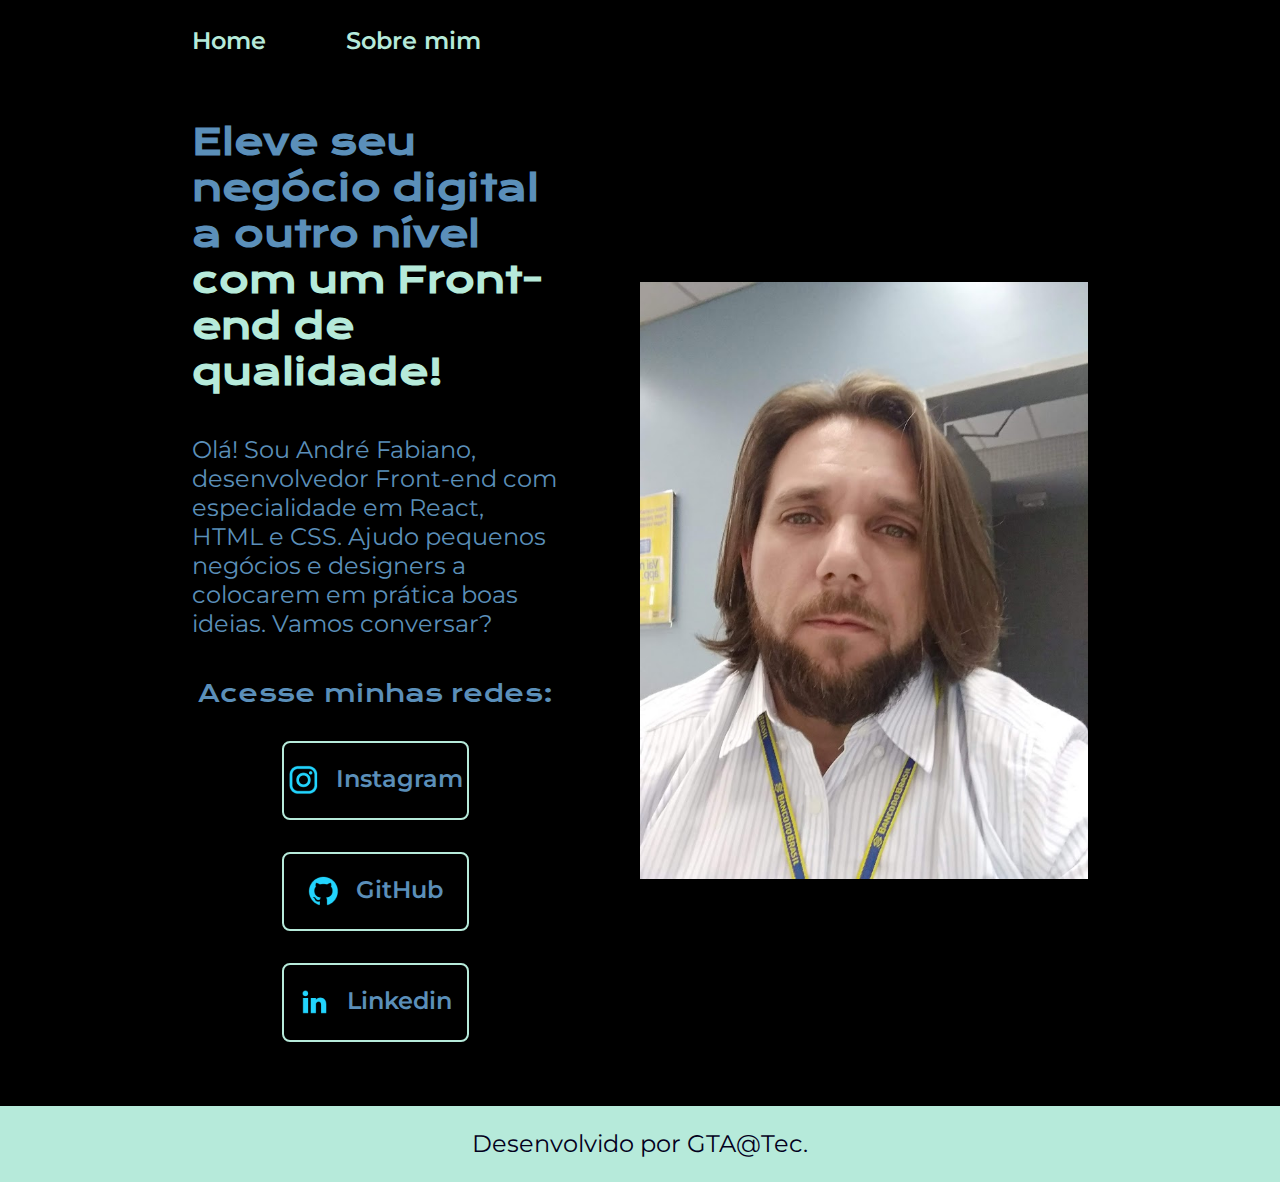
<file: index.html>
<!DOCTYPE html>
<html lang="pt-br">
<head>
    <meta charset="UTF-8">
    <meta http-equiv="X-UA-Compatible" content="IE=edge">
    <meta name="viewport" content="width=device-width, initial-scale=1.0">
    <link rel="stylesheet" href="./styles/style.css">
    <title>Portifolio</title>
</head>
<body>
    <header class="cabecalho">
        <nav class="cabecalho__menu">
            <a class="cabecalho__menu__link" href="index.html">Home</a>
            <a class="cabecalho__menu__link" href="about.html">Sobre mim</a>
        </nav>
    </header>
    <main class="apresentacao">
        <section class="apresentacao__conteudo">
            <h1 class="apresentacao__conteudo__titulo">Eleve seu negócio digital a outro nível <strong class="titulo-destaque">com um Front-end de qualidade!</strong></h1>
            <p class="apresentacao__conteudo__paragrafo">Olá! Sou André Fabiano, desenvolvedor Front-end com especialidade em React, HTML e CSS. Ajudo pequenos negócios e designers a colocarem em prática boas ideias. Vamos conversar?</p>
            <div class="apresentacao__links">
                <h2 class="apresentacao__links__subtitulo">Acesse minhas redes:</h2>
                <a class="apresentacao__links__igl" href="https://www.instagram.com/andrefabianoandradelima/">
                    <img src="./assets/instagram.png" alt="Logo do Instagram">
                    Instagram
                </a>
                <a class="apresentacao__links__igl" href="https://github.com/andregtalima">
                    <img src="./assets/github.png" alt="Logo do GitHub">
                    GitHub
                </a>
                <a class="apresentacao__links__igl" href="https://www.linkedin.com/in/andre-fabiano-a-lima-cea-805883207/">
                    <img src="./assets/linkedin.png" alt="Logo do linkedin">
                    Linkedin
                </a>
            </div>
        </section>
        <img class="imagem" src="./assets/IMG.jpg" alt="Minha foto">
    </main>
    <footer class="rodape">
        <p>Desenvolvido por GTA@Tec.</p>
    </footer>
</body>
</html>
</file>
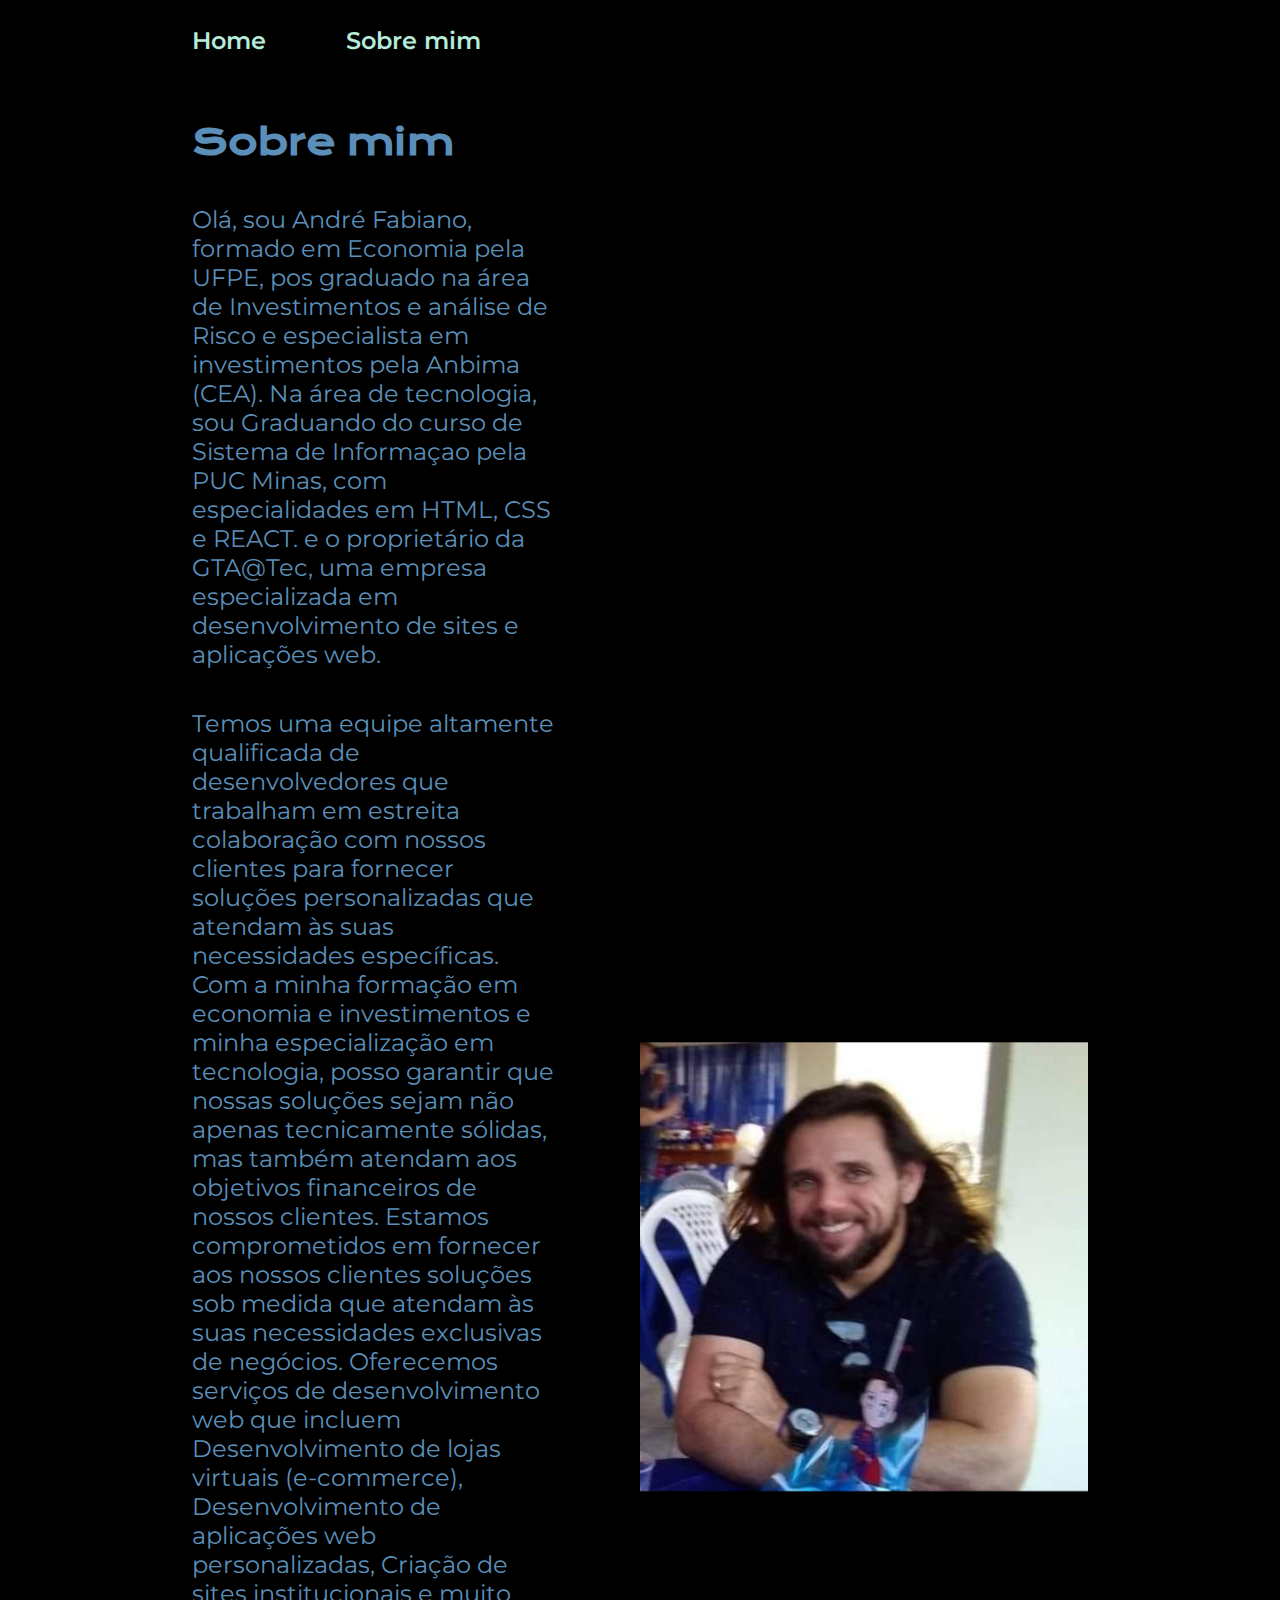
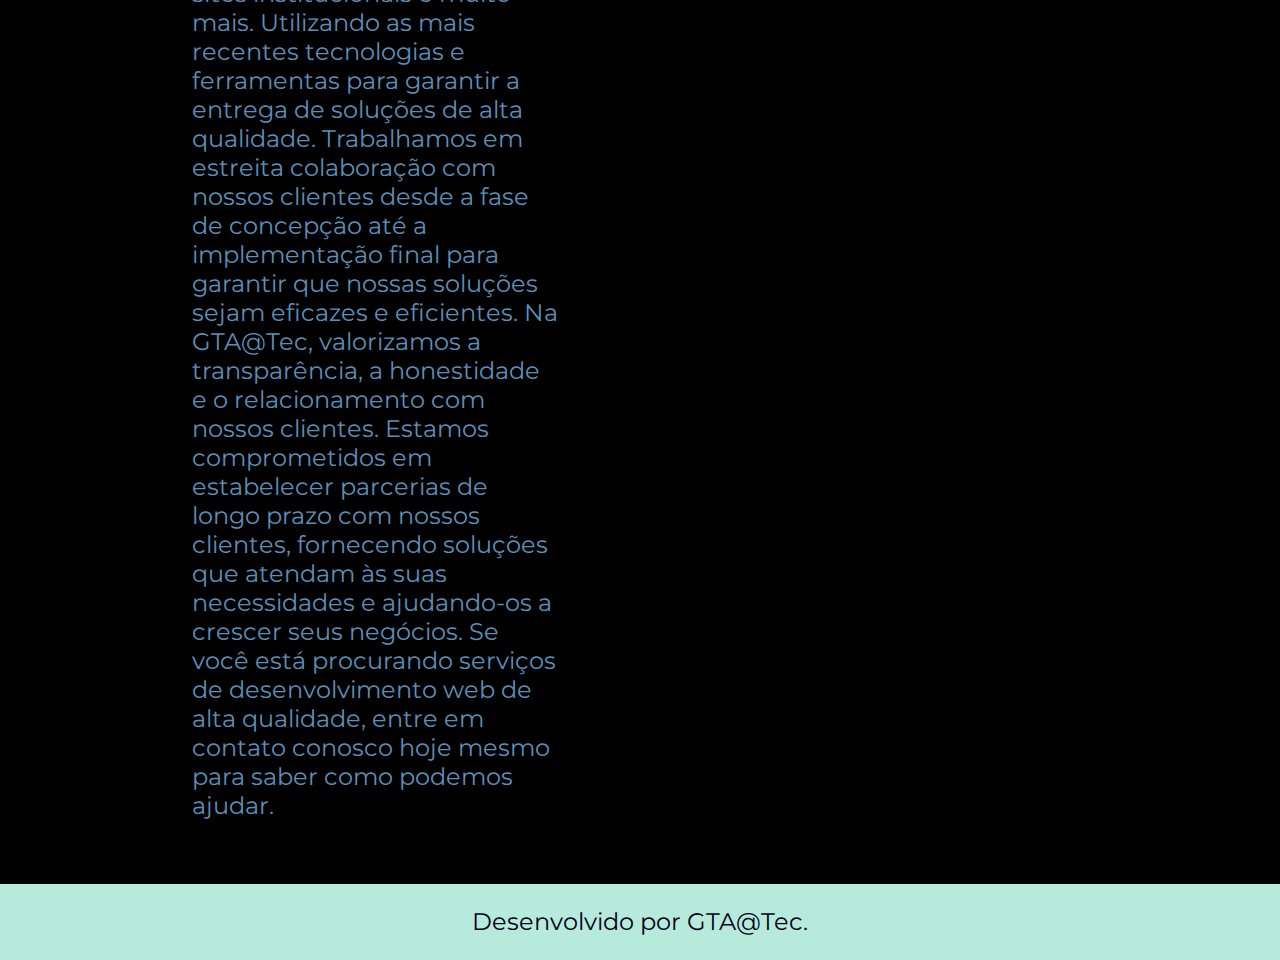
<file: about.html>
<!DOCTYPE html>
<html lang="pt-br">
<head>
    <meta charset="UTF-8">
    <meta http-equiv="X-UA-Compatible" content="IE=edge">
    <meta name="viewport" content="width=device-width, initial-scale=1.0">
    <title>Sobre mim</title>
    <link rel="stylesheet" href="./styles/style.css">
</head>
<body>
    <header class="cabecalho">
        <nav class="cabecalho__menu">
            <a class="cabecalho__menu__link" href="index.html">Home</a>
            <a class="cabecalho__menu__link" href="about.html">Sobre mim</a>
        </nav>
    </header>
    <main class="apresentacao">
        <section class="apresentacao__conteudo">
            <h1 class="apresentacao__conteudo__titulo">Sobre mim</h1>
            <p class="apresentacao__conteudo__paragrafo">Olá, sou André Fabiano, formado em Economia pela UFPE, pos graduado na área de Investimentos e análise de Risco e especialista em investimentos 
               pela Anbima (CEA). Na área de tecnologia, sou Graduando do curso de Sistema de Informaçao pela PUC Minas, com especialidades em HTML, CSS e REACT. 
               e o proprietário da GTA@Tec, uma empresa especializada em desenvolvimento de sites e aplicações web.</p>
            <p class="apresentacao__conteudo__paragrafo">Temos uma equipe altamente qualificada de desenvolvedores que trabalham em estreita colaboração com nossos clientes para fornecer soluções 
                personalizadas que atendam às suas necessidades específicas. Com a minha formação em economia e investimentos e minha especialização em tecnologia, 
                posso garantir que nossas soluções sejam não apenas tecnicamente sólidas, mas também atendam aos objetivos financeiros de nossos clientes. 
                Estamos comprometidos em fornecer aos nossos clientes soluções sob medida que atendam às suas necessidades exclusivas de negócios. Oferecemos 
                serviços de desenvolvimento web que incluem Desenvolvimento de lojas virtuais (e-commerce), Desenvolvimento de aplicações web personalizadas, 
                Criação de sites institucionais e muito mais. Utilizando as mais recentes tecnologias e ferramentas para garantir a entrega de soluções de alta 
                qualidade. Trabalhamos em estreita colaboração com nossos clientes desde a fase de concepção até a implementação final para garantir que nossas 
                soluções sejam eficazes e eficientes. Na GTA@Tec, valorizamos a transparência, a honestidade e o relacionamento com nossos clientes. Estamos 
                comprometidos em estabelecer parcerias de longo prazo com nossos clientes, fornecendo soluções que atendam às suas necessidades e ajudando-os a 
                crescer seus negócios. Se você está procurando serviços de desenvolvimento web de alta qualidade, entre em contato conosco hoje mesmo para saber 
                como podemos ajudar.</p>
        </section>
        <img class="imagem" src="./assets/Minha foto.jpg" alt="Minha foto">

    </main>
    <footer class="rodape">
        <p>Desenvolvido por GTA@Tec.</p>
    </footer>
</body>
</html>
</file>
<file: styles/style.css>
@import url('https://fonts.googleapis.com/css2?family=Krona+One&family=Montserrat:wght@400;600&display=swap');

:root {
    --cor-primaria: #03001C;
    --cor-secundaria: #5B8FB9;
    --cor-terciaria: #B6EADA;
    --cor-hover: #301E67;

    --fonte-primaria: 'Krona One', sans-serif;
    --fonte-secundaria: 'Montserrat', sans-serif;
}

* {
    margin: 0;
    padding: 0;
}

body {
    box-sizing: border-box;
    background-color: #000000;
    color: var(--cor-secundaria);
}

.cabecalho {
    padding: 2% 0 0 15%;
}

.cabecalho__menu {
    display: flex;
    gap: 80px;
}

.cabecalho__menu__link {
    font-family: var(--fonte-secundaria);
    font-weight: 600;
    color: var(--cor-terciaria);
    font-size: 1.5rem;
    text-decoration: none;
}

.apresentacao {
    padding: 5% 15%;
    display: flex;
    align-items: center;
    justify-content: space-between;
    gap: 82px;
}

.apresentacao__conteudo {
    width: 50%;
    display: flex;
    flex-direction: column;
    gap: 2.5rem;
}

.apresentacao__conteudo__titulo {
    font-size: 2.25rem;
    font-family: var(--fonte-primaria);
}

.apresentacao__conteudo__paragrafo {
    font-size: 1.5rem;
    font-family: var(--fonte-secundaria);
}

.titulo-destaque {
    color: var(--cor-terciaria);
}

.apresentacao__links {
    display: flex;
    flex-direction: column;
    justify-content: space-between;
    align-items: center;
    gap: 32px;
}

.apresentacao__links__subtitulo {
    font-family: var(--fonte-primaria);
    font-weight: 400;
    font-size: 1.5rem;
}

.apresentacao__links__igl {
    display: flex;
    justify-content: center;
    gap: 16px;
    border: 0.125rem solid var(--cor-terciaria);
    width: 50%;
    text-align: center;
    border-radius: 8px;
    font-size: 1.5rem;
    font-family: var(--fonte-secundaria);
    font-weight: 600;
    padding: 21.504px 0;
    text-decoration: none;
    color: var(--cor-secundaria);
}

.apresentacao__links__igl:hover {
    background-color: var(--cor-hover);
}

.imagem {
    width: 50%;
    
}

.rodape {
    padding: 23.68px;
    color: var(--cor-primaria);
    background-color: var(--cor-terciaria);
    text-align: center;
    font-family: var(--fonte-secundaria);
    font-size: 1.5rem;
    font-weight: 400;
}

@media (max-width: 1250px) {
    .cabecalho{
        padding: 10%;
    }

    .cabecalho__menu{
        justify-content: center;
    }

    .apresentacao {
        flex-direction: column-reverse;
        padding: 5%;
        
    }

    .apresentacao__conteudo{
        width: auto;
    }
}
</file>
